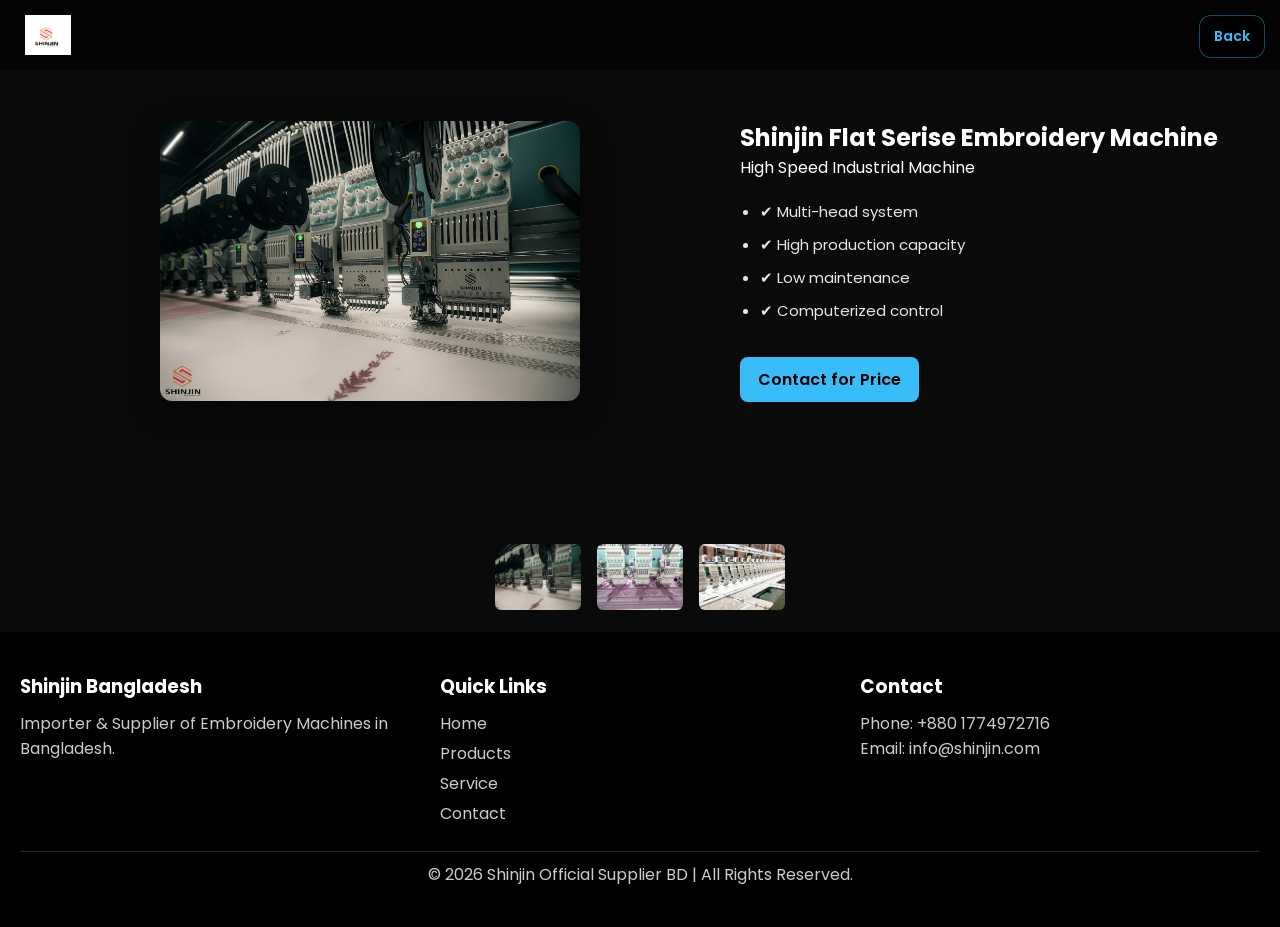
<file: product.html>
<!DOCTYPE html>
<html lang="en">
  <head>
    <meta charset="UTF-8" />
    <meta name="viewport" content="width=device-width, initial-scale=1.0" />
    <title>Machine Details</title>

    <link
      href="https://fonts.googleapis.com/css2?family=Poppins:wght@300;400;600;700&display=swap"
      rel="stylesheet"
    />
    <link rel="stylesheet" href="style.css" />
  </head>

  <body>
    <!-- HEADER -->
    <header>
      <img src="logo.png" class="logo" />
      <a href="index.html" class="back-btn">Back</a>
    </header>

    <!-- PRODUCT -->
    <section class="product-page">
      <div class="product-img">
        <img src="machine1.jpeg" id="mainImage" />
      </div>

      <div class="product-info">
        <h1>Shinjin Flat Serise Embroidery Machine</h1>
        <p class="price">High Speed Industrial Machine</p>

        <ul>
          <li>✔ Multi-head system</li>
          <li>✔ High production capacity</li>
          <li>✔ Low maintenance</li>
          <li>✔ Computerized control</li>
        </ul>

        <a href="https://wa.me/01774972716" class="btn">Contact for Price</a>
      </div>
    </section>

    <!-- GALLERY -->
    <section class="gallery">
      <img src="machine1.jpeg" onclick="changeImage(this)" />
      <img src="machine2.png" onclick="changeImage(this)" />
      <img src="machine3.png" onclick="changeImage(this)" />
    </section>

    <!-- FOOTER -->
    <footer>
      <div class="footer-container">
        <div class="footer-col">
          <h3>Shinjin Bangladesh</h3>
          <p>Importer & Supplier of Embroidery Machines in Bangladesh.</p>
        </div>

        <div class="footer-col">
          <h3>Quick Links</h3>
          <a href="index.html">Home</a>
          <a href="index.html#products">Products</a>
          <a href="index.html#service">Service</a>
          <a href="index.html#contact">Contact</a>
        </div>

        <div class="footer-col">
          <h3>Contact</h3>
          <p>Phone: +880 1774972716</p>
          <p>Email: info@shinjin.com</p>
        </div>
      </div>

      <p class="footer-bottom">
        © 2026 Shinjin Official Supplier BD | All Rights Reserved.
      </p>
    </footer>

    <!-- SCRIPT -->
    <script>
      function changeImage(img) {
        document.getElementById("mainImage").src = img.src;
      }
      // URL PARAMS (dynamic product)
      const params = new URLSearchParams(window.location.search);

      const img = params.get("img");
      const title = params.get("title");

      if (img) {
        document.getElementById("mainImage").src = img;
      }

      if (title) {
        document.getElementById("productTitle").innerText = title;
      }

      // WHATSAPP BUTTON AUTO LINK
      const whatsappBtn = document.getElementById("whatsappBtn");
      const productName = document.getElementById("productTitle").innerText;

      whatsappBtn.href =
        "https://wa.me/8801774972716?text=I want price for " +
        encodeURIComponent(productName);
    </script>
  </body>
</html>
</file>
<file: style.css>
* {
  margin: 0;
  padding: 0;
  box-sizing: border-box;
}

body {
  font-family: "Poppins", sans-serif;
  background: #0a0a0a;
  color: white;
  scroll-behavior: smooth;
}

/* HEADER */
header {
  position: fixed;
  width: 100%;
  top: 0;
  z-index: 1000;
  display: flex;
  justify-content: space-between;
  align-items: center;
  padding: 15px 25px;
  background: rgba(0, 0, 0, 0.6);
  backdrop-filter: blur(10px);
  transition: 0.3s;
}

header.shrink {
  padding: 8px 20px;
  background: rgba(0, 0, 0, 0.85);
}

.logo {
  height: 40px;
}

/* CENTER BRAND */
.brand {
  position: absolute;
  left: 50%;
  transform: translateX(-50%);

  font-size: 24px;
  font-weight: 700;
  letter-spacing: 2px;
  text-transform: uppercase;

  background: linear-gradient(
    270deg,
    #00f0ff,
    #00ff9d,
    #ffd500,
    #ff4d4d,
    #00f0ff
  );
  background-size: 800% 800%;

  -webkit-background-clip: text;
  -webkit-text-fill-color: transparent;

  animation: gradientMove 6s ease infinite;
}
@keyframes gradientMove {
  0% {
    background-position: 0% 50%;
  }
  50% {
    background-position: 100% 50%;
  }
  100% {
    background-position: 0% 50%;
  }
}
.brand:hover {
  text-shadow: 0 0 10px #00f0ff, 0 0 20px #00ff9d;
}

/* NAV */
nav {
  display: flex;
  gap: 15px;
}

nav a {
  color: white;
  text-decoration: none;
  transition: 0.3s;
  position: relative;
}

nav a:hover {
  color: #38bdf8;
}

/* ACTIVE LINK */
nav a.active {
  color: #38bdf8;
}

nav a.active::after {
  content: "";
  position: absolute;
  width: 100%;
  height: 2px;
  bottom: -5px;
  left: 0;
  background: #38bdf8;
}

/* MENU TOGGLE */
.menu-toggle {
  display: none;
  font-size: 26px;
  cursor: pointer;
}

/* HERO */
.hero {
  margin-top: 70px;
  position: relative;
  height: 50vh;
}

.slide {
  position: absolute;
  width: 100%;
  height: 100%;
  background-size: cover;
  background-position: center;
  opacity: 0;
  transition: 1.2s ease-in-out;
}

.slide.active {
  opacity: 1;
}

.overlay {
  width: 100%;
  height: 100%;
  background: linear-gradient(
    to bottom,
    rgba(0, 0, 0, 0.4),
    rgba(0, 0, 0, 0.8)
  );
  display: flex;
  flex-direction: column;
  justify-content: center;
  align-items: center;
  text-align: center;
  padding: 20px;
}

.overlay h1 {
  font-size: 42px;
}

.overlay p {
  font-size: 18px;
  opacity: 0.9;
}

/* BUTTON */
.btn {
  display: inline-block;
  margin-top: 15px;
  background: #38bdf8;
  padding: 10px 18px;
  width: auto;
  color: black;
  text-decoration: none;
  border-radius: 8px;
  transition: 0.3s;
  font-weight: 600;
}
.back-btn {
  position: fixed;
  top: 15px;
  right: 15px; /* ✅ right side */

  display: inline-flex;
  align-items: center;
  gap: 6px;

  padding: 10px 14px;
  background: rgba(0, 0, 0, 0.6);
  color: #38bdf8;

  border: 1px solid rgba(56, 189, 248, 0.4);
  border-radius: 12px;

  text-decoration: none;
  font-weight: 600;
  font-size: 14px;

  backdrop-filter: blur(10px);

  transition: 0.3s ease;
  z-index: 9999;
}
.back-btn:hover {
  background: #38bdf8;
  color: black;
  transform: translateX(-5px);
  box-shadow: 0 10px 25px rgba(56, 189, 248, 0.4);
}
.card .btn {
  margin-top: auto;
}

.btn:hover {
  background: #0ea5e9;
  transform: scale(1.05);
}
/* VIDEO SECTION */
.video-section {
  position: relative;
  width: 100%;
  height: 70vh;
  overflow: hidden;
}

.bg-video {
  width: 100%;
  height: 100%;
  object-fit: cover;
}

/* DARK OVERLAY */
.video-section::after {
  content: "";
  position: absolute;
  top: 0;
  left: 0;
  width: 100%;
  height: 100%;
  background: rgba(0, 0, 0, 0.5);
}

/* TEXT CONTENT */
.video-overlay {
  position: absolute;
  top: 50%;
  left: 50%;
  transform: translate(-50%, -50%);
  text-align: center;
  color: #fff;
  z-index: 2;
}

.video-overlay h2 {
  font-size: 40px;
  margin-bottom: 10px;
}

.video-overlay p {
  font-size: 18px;
  margin-bottom: 20px;
}
.bg-video {
  filter: brightness(0.7) contrast(1.2);
}

/* MOBILE FIX */
@media (max-width: 768px) {
  .video-section {
    height: 50vh;
  }

  .video-overlay h2 {
    font-size: 24px;
  }

  .video-overlay p {
    font-size: 14px;
  }
  .brand {
    position: static;
    transform: none;
  }
  .back-btn {
    top: 10px;
    right: 10px;
    padding: 8px 12px;
    font-size: 13px;
  }
}

/* STATS */
.stats {
  display: flex;
  justify-content: space-around;
  padding: 50px;
  background: #111;
  flex-wrap: wrap;
  text-align: center;
}

/* ABOUT */
.about {
  padding: 60px 20px;
  text-align: center;
}

/* PRODUCTS */
.products {
  padding: 60px 20px;
  text-align: center;
}
/* PRODUCT PAGE */
.products-titel {
  font-size: 38px;
  margin-bottom: 25px;
  font-weight: 800;
  letter-spacing: 1.5px;
  text-align: center;

  background: linear-gradient(90deg, #38bdf8, #0ea5e9, #22d3ee);
  -webkit-background-clip: text;
  -webkit-text-fill-color: transparent;

  text-shadow: 0 0 20px rgba(56, 189, 248, 0.4);

  position: relative;
}
.product-page {
  display: flex;
  gap: 40px;
  padding: 120px 40px;
  flex-wrap: wrap;
  align-items: center;
  justify-content: center;
}
/* PREMIUM GALLERY */
.premium-gallery {
  padding: 80px 20px;
  background: radial-gradient(circle at top, #0f172a, #000);
  text-align: center;
}

.gallery-title {
  font-size: 34px;
  margin-bottom: 40px;
  font-weight: 700;
  letter-spacing: 1px;
  background: linear-gradient(90deg, #38bdf8, #0ea5e9);
  -webkit-background-clip: text;
  -webkit-text-fill-color: transparent;
}

/* GRID */
.gallery-grid {
  display: grid;
  grid-template-columns: repeat(auto-fit, minmax(260px, 1fr));
  gap: 20px;
}

/* CARD */
.gallery-card {
  position: relative;
  overflow: hidden;
  border-radius: 16px;
  cursor: pointer;
  transform: translateY(40px);
  opacity: 0;
  transition: 0.6s ease;
}

.gallery-card.show {
  transform: translateY(0);
  opacity: 1;
}

/* IMAGE */
.gallery-card img {
  width: 100%;
  height: 260px;
  object-fit: cover;
  transition: 0.5s ease;
}

/* HOVER EFFECT */
.gallery-card:hover img {
  transform: scale(1.12) rotate(1deg);
}

/* OVERLAY */
.gallery-card::after {
  content: "VIEW";
  position: absolute;
  top: 0;
  left: 0;
  width: 100%;
  height: 100%;
  background: rgba(0, 0, 0, 0.6);
  color: white;
  font-weight: 600;
  font-size: 18px;
  display: flex;
  justify-content: center;
  align-items: center;
  opacity: 0;
  transition: 0.4s;
}

.gallery-card:hover::after {
  opacity: 1;
}

/* LIGHTBOX */
.lightbox {
  position: fixed;
  top: 0;
  left: 0;
  width: 100%;
  height: 100%;
  background: rgba(0, 0, 0, 0.9);
  display: flex;
  justify-content: center;
  align-items: center;
  z-index: 9999;
  cursor: zoom-out;
}

.lightbox img {
  max-width: 90%;
  max-height: 85%;
  border-radius: 14px;
  animation: zoomIn 0.4s ease;
  box-shadow: 0 0 30px rgba(255, 255, 255, 0.2);
}
/* LIGHTBOX ANIMATION */
@keyframes fadeIn {
  from {
    opacity: 0;
  }

  to {
    opacity: 1;
  }
}
@keyframes zoomIn {
  from {
    transform: scale(0.7);
    opacity: 0;
  }

  to {
    transform: scale(1);
    opacity: 1;
  }
}

/* IMAGE SECTION */
.product-img {
  flex: 1;
  display: flex;
  justify-content: center;
  align-items: center;
}

.product-img img {
  width: 100%;
  max-width: 420px;
  height: auto;
  border-radius: 12px;
  box-shadow: 0 10px 30px rgba(0, 0, 0, 0.5);
  transition: 0.3s;
}

.product-img img:hover {
  transform: scale(1.03);
}

/* INFO SECTION */
.product-info {
  flex: 1;
  max-width: 500px;
}

/* LIST */
.product-info ul {
  margin: 20px 0;
  padding-left: 20px;
}

.product-info li {
  margin-bottom: 10px;
  font-size: 15px;
  opacity: 0.9;
}
/* GALLERY */
.gallery {
  display: flex;
  gap: 12px;
  justify-content: center;
  padding: 20px;
  flex-wrap: wrap;
}
.gallery-card {
  position: relative;
  overflow: hidden;
  border-radius: 10px;
  cursor: pointer;
}

.gallery-card img {
  width: 100%;
  display: block;
  border-radius: 10px;
  transition: 0.4s ease;
}
/* HOVER EFFECT */
.gallery-card:hover img {
  transform: scale(1.05);
}
/* OVERLAY */
.gallery-card::after {
  content: "VIEW";
  position: absolute;
  inset: 0;
  background: rgba(0, 0, 0, 0.5);

  display: flex;
  justify-content: center;
  align-items: center;

  color: white;
  font-size: 18px;
  font-weight: 600;

  opacity: 0;
  transition: 0.3s ease;

  pointer-events: none;
}
.gallery-card:hover::after {
  opacity: 1;
}

.gallery img {
  width: 90px;
  height: 70px;
  object-fit: cover;
  cursor: pointer;
  border-radius: 8px;
  transition: 0.3s;
  border: 2px solid transparent;
}

.gallery img:hover {
  transform: scale(1.08);
  border-color: #38bdf8;
}

/* BUTTON CENTER */
.gallery-controls {
  margin-top: 30px;
  text-align: center;
}

.grid {
  display: grid;
  grid-template-columns: repeat(3, 1fr); /* desktop 3 column */
  gap: 30px;
  max-width: 1000px;
  margin: auto;
}

.card {
  background: rgba(255, 255, 255, 0.05);
  backdrop-filter: blur(10px);
  border: 1px solid rgba(255, 255, 255, 0.1);
  box-shadow: 0 10px 30px rgba(0, 0, 0, 0.4);
  padding: 15px;
  width: 100%;
  border-radius: 16px;
  transition: 0.3s;
  display: flex;
  flex-direction: column;
  justify-content: space-between;
  height: 100%;
}
.card h3 {
  font-size: 14px;
  min-height: 40px;
  margin: 10px 0;
  text-align: center;
}
.card:hover {
  transform: translateY(-10px);
}

.card img {
  width: 100%;
  height: 180px;
  object-fit: cover;
  border-radius: 8px;
  margin-bottom: 10px;
}

/* SERVICE */
.service {
  padding: 60px 20px;
  text-align: center;
  background: #111;
}

/* CTA */
.cta {
  padding: 60px 20px;
  text-align: center;
  background: black;
}

/* CONTACT */
.contact {
  padding: 60px 20px;
  text-align: center;
  background: #111;
}

/* WHATSAPP */
.whatsapp {
  position: fixed;
  bottom: 20px;
  right: 20px;
  background: #25d366;
  padding: 15px;
  border-radius: 50%;
  font-size: 20px;
}

/* FOOTER */
footer {
  background: #000;
  padding: 40px 20px;
  color: #ccc;
}

.footer-container {
  display: flex;
  justify-content: space-between;
  flex-wrap: wrap;
  gap: 20px;
}

.footer-col {
  flex: 1;
  min-width: 200px;
}

.footer-col h3 {
  color: white;
  margin-bottom: 10px;
}

.footer-col a {
  display: block;
  color: #ccc;
  text-decoration: none;
  margin-bottom: 5px;
}

.footer-col a:hover {
  color: #38bdf8;
}

.footer-bottom {
  text-align: center;
  margin-top: 20px;
  border-top: 1px solid #222;
  padding-top: 10px;
}

/* FADE IN */
.about,
.products,
.service,
.contact,
.stats {
  opacity: 0;
  transform: translateY(40px);
  transition: 0.6s ease;
}

.show {
  opacity: 1;
  transform: translateY(0);
}

/* MOBILE */
@media (max-width: 768px) {
  .menu-toggle {
    display: block;
  }

  nav {
    display: none;
    position: fixed;
    top: 50%;
    left: 50%;
    transform: translate(-50%, -50%);
    background: rgba(0, 0, 0, 0.95);
    backdrop-filter: blur(15px);
    width: 85%;
    max-width: 300px;
    padding: 30px 20px;
    border-radius: 15px;
    flex-direction: column;
    align-items: center;
    gap: 20px;
    z-index: 2000;
  }

  nav.show {
    display: flex;
  }

  nav a {
    font-size: 18px;
    padding: 10px 0;
    width: 100%;
    text-align: center;
    border-bottom: 1px solid rgba(255, 255, 255, 0.1);
  }

  nav a:last-child {
    border-bottom: none;
  }

  .overlay h1 {
    font-size: 26px;
  }

  .btn {
    width: 90%;
  }
  .product-page {
    flex-direction: column;
    padding: 100px 20px;
    text-align: center;
  }

  .product-img img {
    max-width: 90%;
  }

  .product-info {
    max-width: 100%;
  }

  */ .gallery img {
    width: 70px;
    height: 60px;
  }
  .gallery-title {
    font-size: 26px;
  }

  .gallery-card img {
    height: 200px;
  }
  .gallery-card.hidden {
    display: none;
  }
  .gallery-grid {
    grid-template-columns: repeat(2, 1fr); /* 2 column */
    gap: 10px;
  }

  .gallery-card img {
    height: 140px; /* image ছোট */
  }
  .grid {
    grid-template-columns: repeat(2, 1fr);
    /* Mobile: 2 ta kore */
    gap: 15px;
  }
  .card img {
    height: 120px;
  }
  card h3 {
    font-size: 14px;
  }

  .footer-container {
    flex-direction: column;
    text-align: center;
  }
}
</file>
